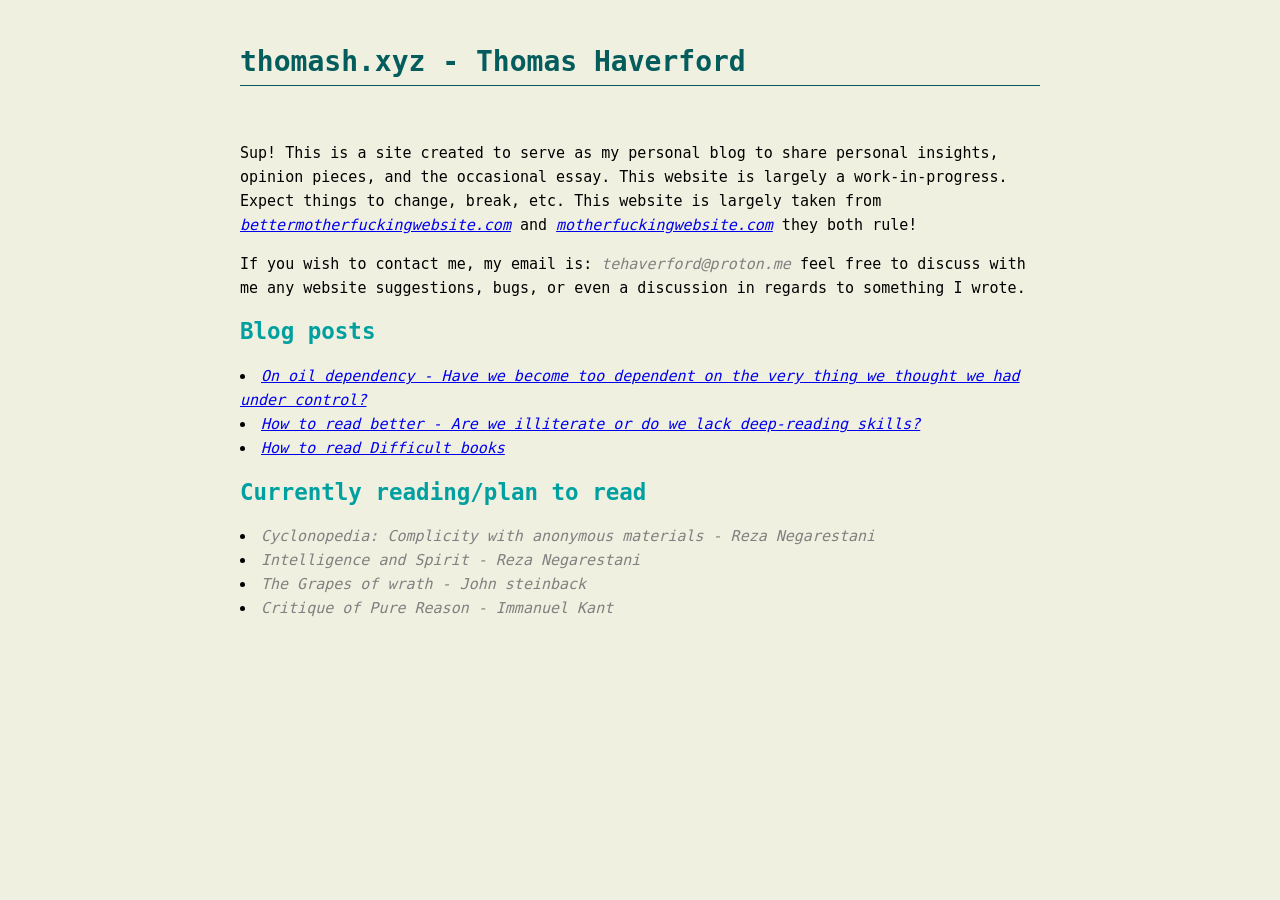
<file: index.html>
<html>
    <head>
        <title>Thomas Haverford</title>
        <meta charset="UTF-8">
        <link rel="stylesheet" href="style.css">
    </head>
    <body>
        <header>
            <div class="navigation-box">
                <b>thomash.xyz - Thomas Haverford</b>
            </div>
            <footer></footer>
            <p>
                Sup! This is a site created to serve as my personal blog to share personal insights,
                opinion pieces, and the occasional essay. This website is largely a work-in-progress. Expect things to change, break, etc.
                This website is largely taken from <i><a href="http://bettermotherfuckingwebsite.com/">bettermotherfuckingwebsite.com</a></i> and
                <i><a href="https://motherfuckingwebsite.com">motherfuckingwebsite.com</a></i> they both rule!
            </p>
            <p>
                If you wish to contact me, my email is: <i>tehaverford@proton.me</i> feel free to discuss with me any website suggestions, bugs, or even a discussion in regards to something I wrote.
            </p>
        </header>
        <h2>Blog posts</h2>
        <li>
            <i><a href="On-oil-dependency/">On oil dependency - Have we become too dependent on the very thing we thought we had under control?</a></i>
        </li>
        <li>
            <i><a href="How-To-Read-Better/">How to read better - Are we illiterate or do we lack deep-reading skills?</a></i>
        </li>
        <li>
            <i><a href="How-To-Read-Difficult-Books/">How to read Difficult books</a></i>
        </li>
        <h2>Currently reading/plan to read</h2>
        <li>
            <i>Cyclonopedia: Complicity with anonymous materials - Reza Negarestani</i>
        </li>
        <li>
            <i>Intelligence and Spirit - Reza Negarestani</i>
        </li>
        <li>
            <i>The Grapes of wrath - John steinback</i>
        </li>
        <li>
            <i>Critique of Pure Reason - Immanuel Kant</i>
        </li>
    </body>
</html>
</file>
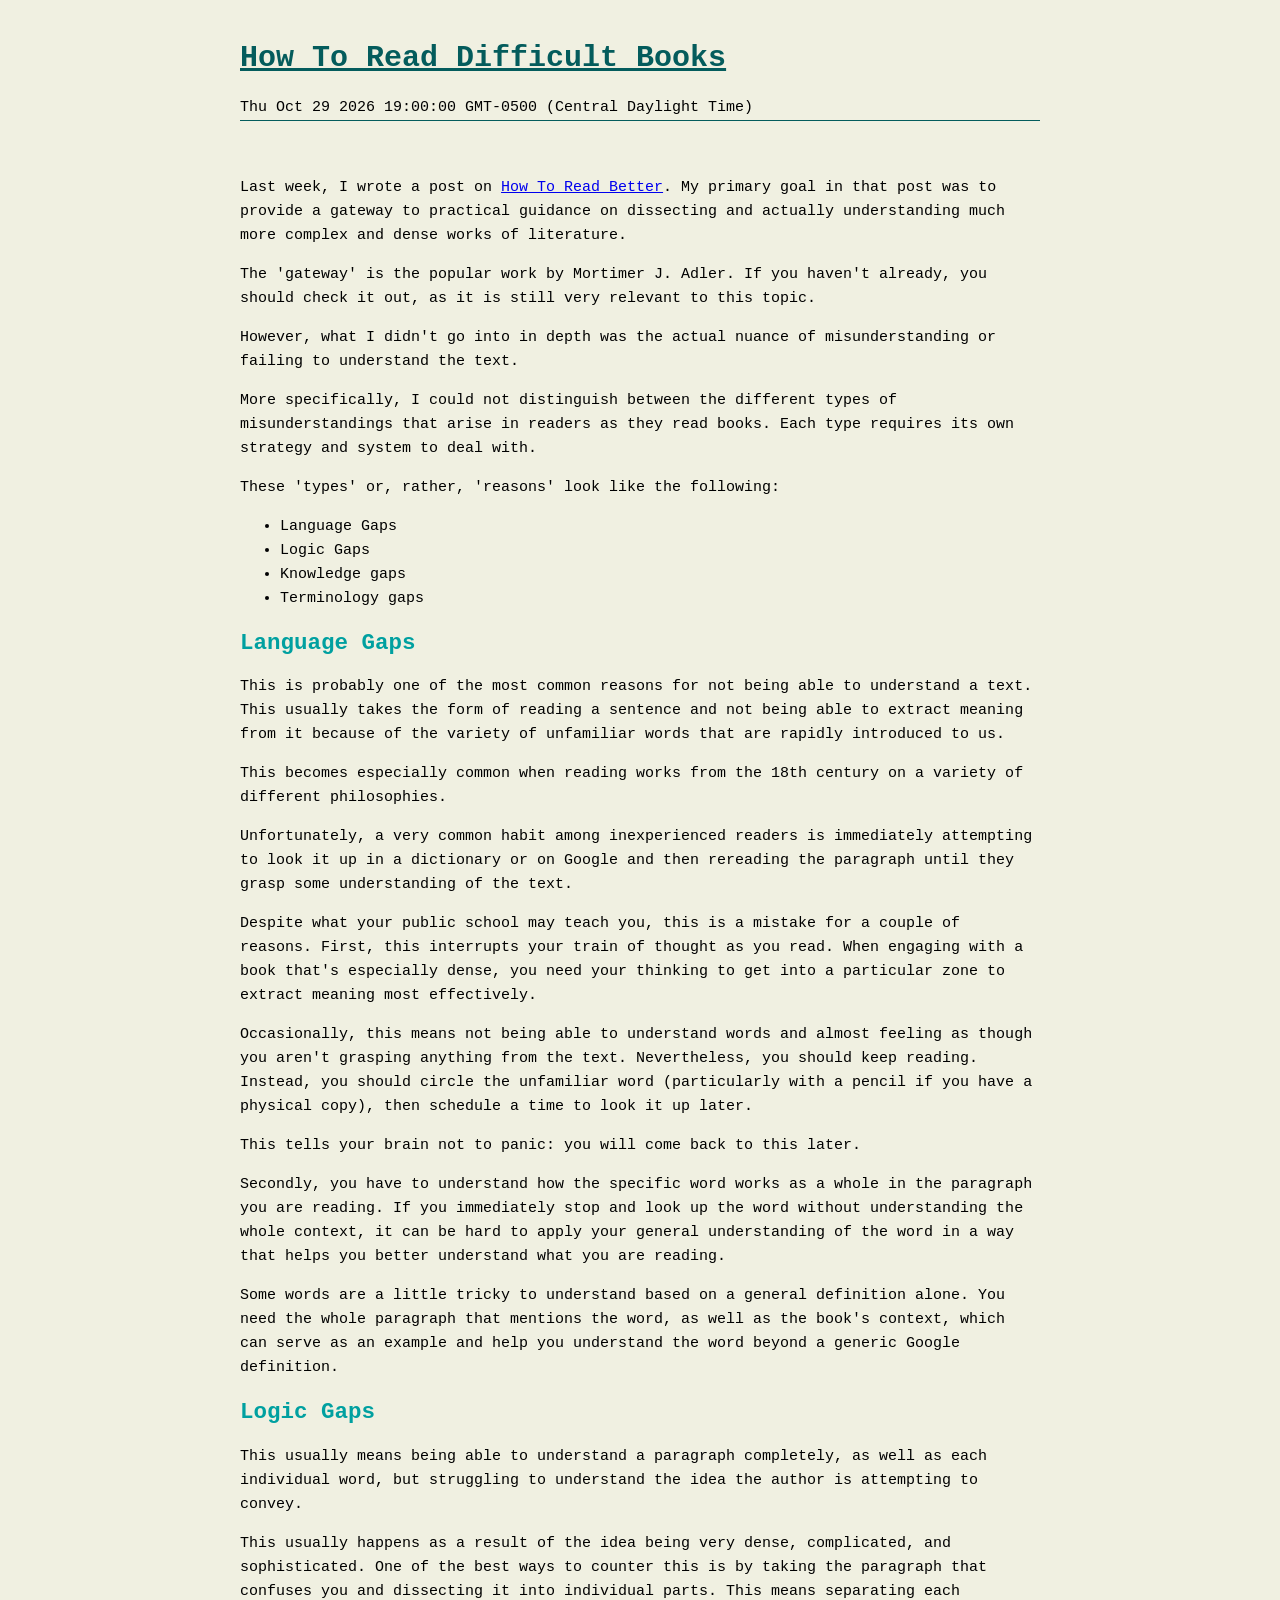
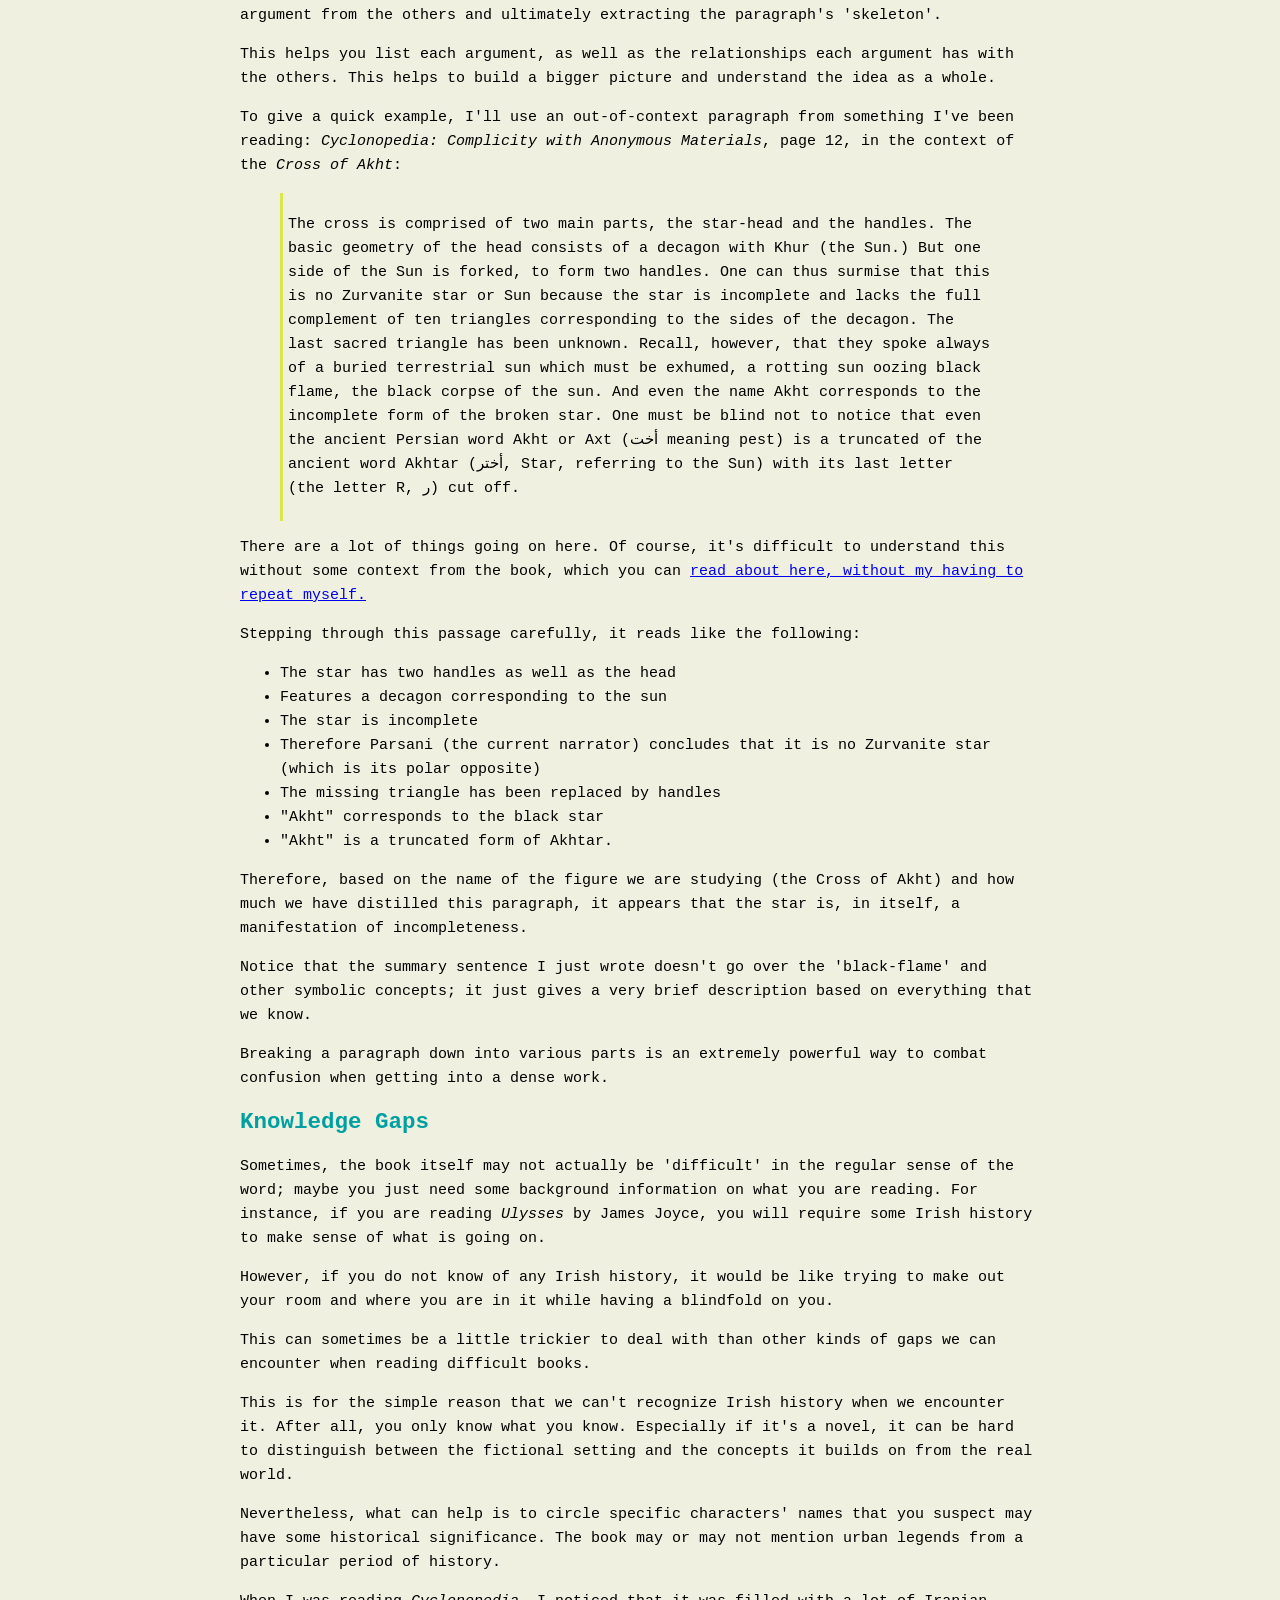
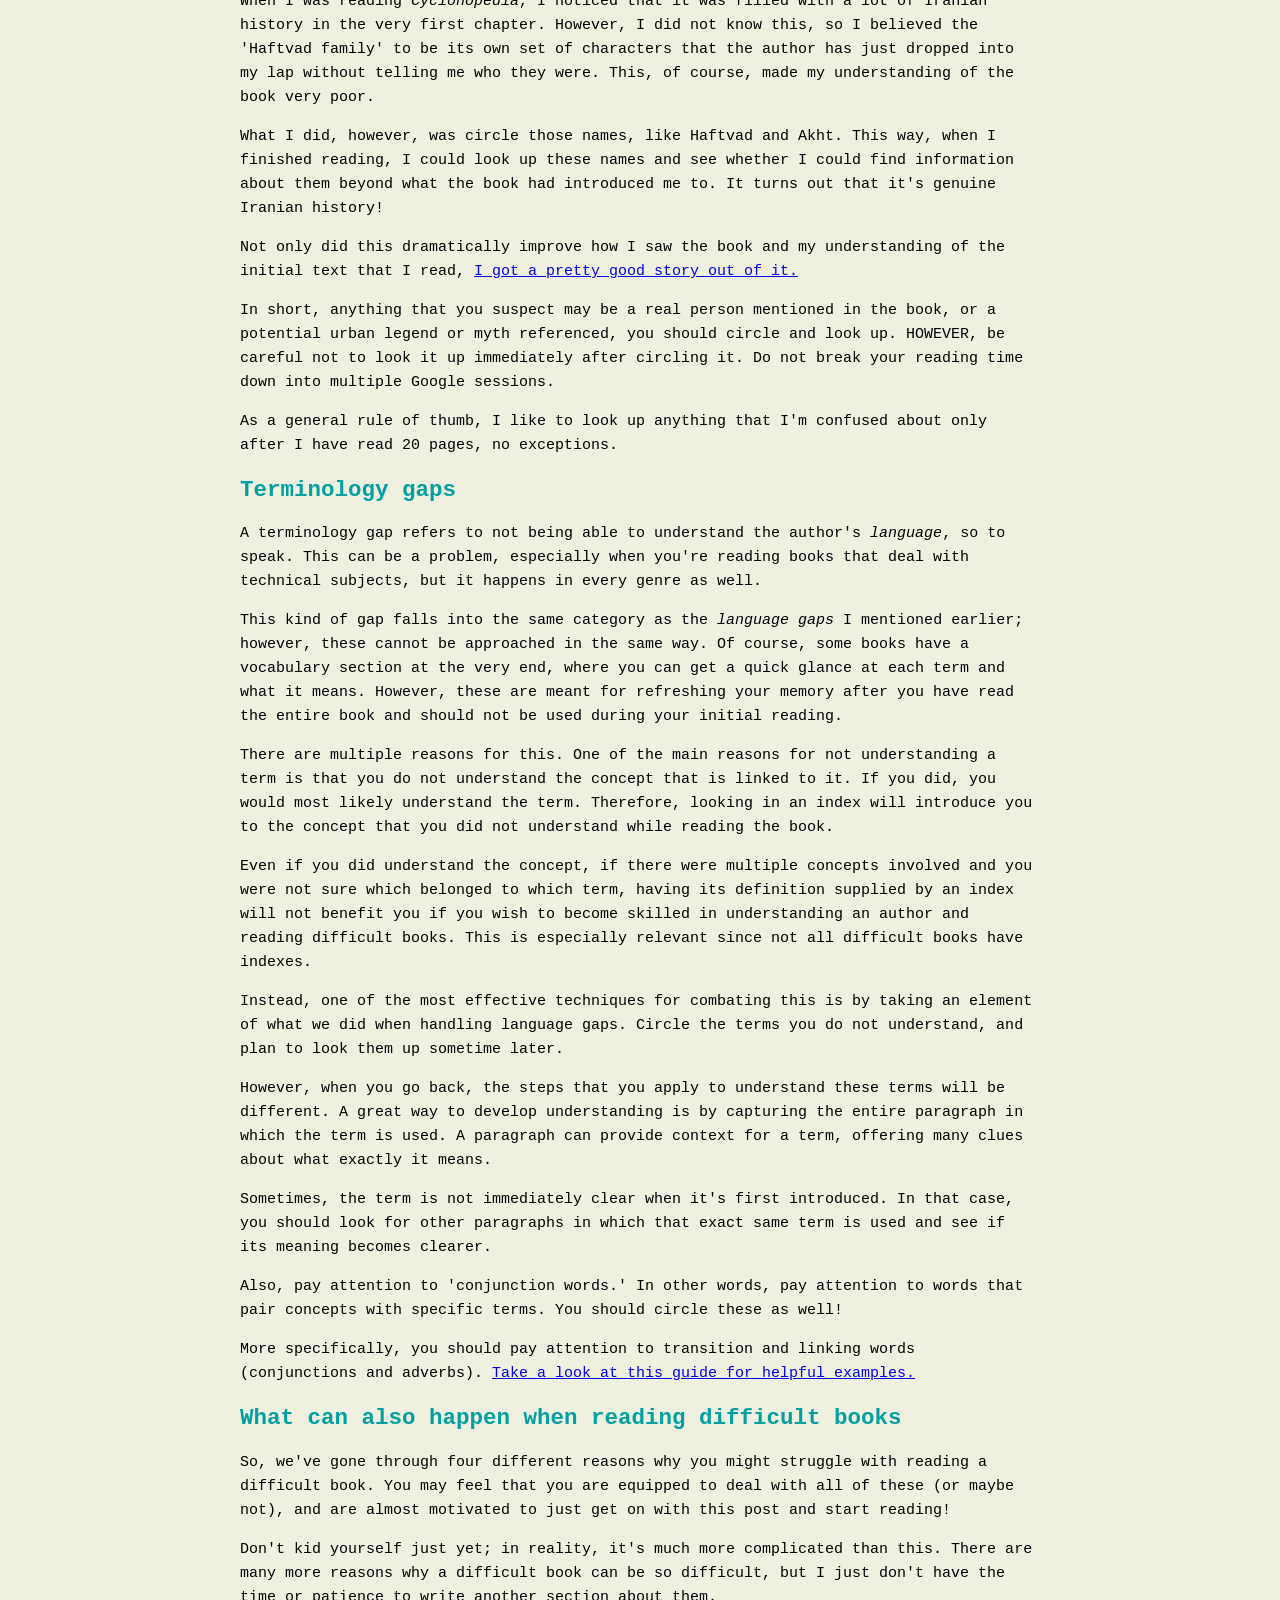
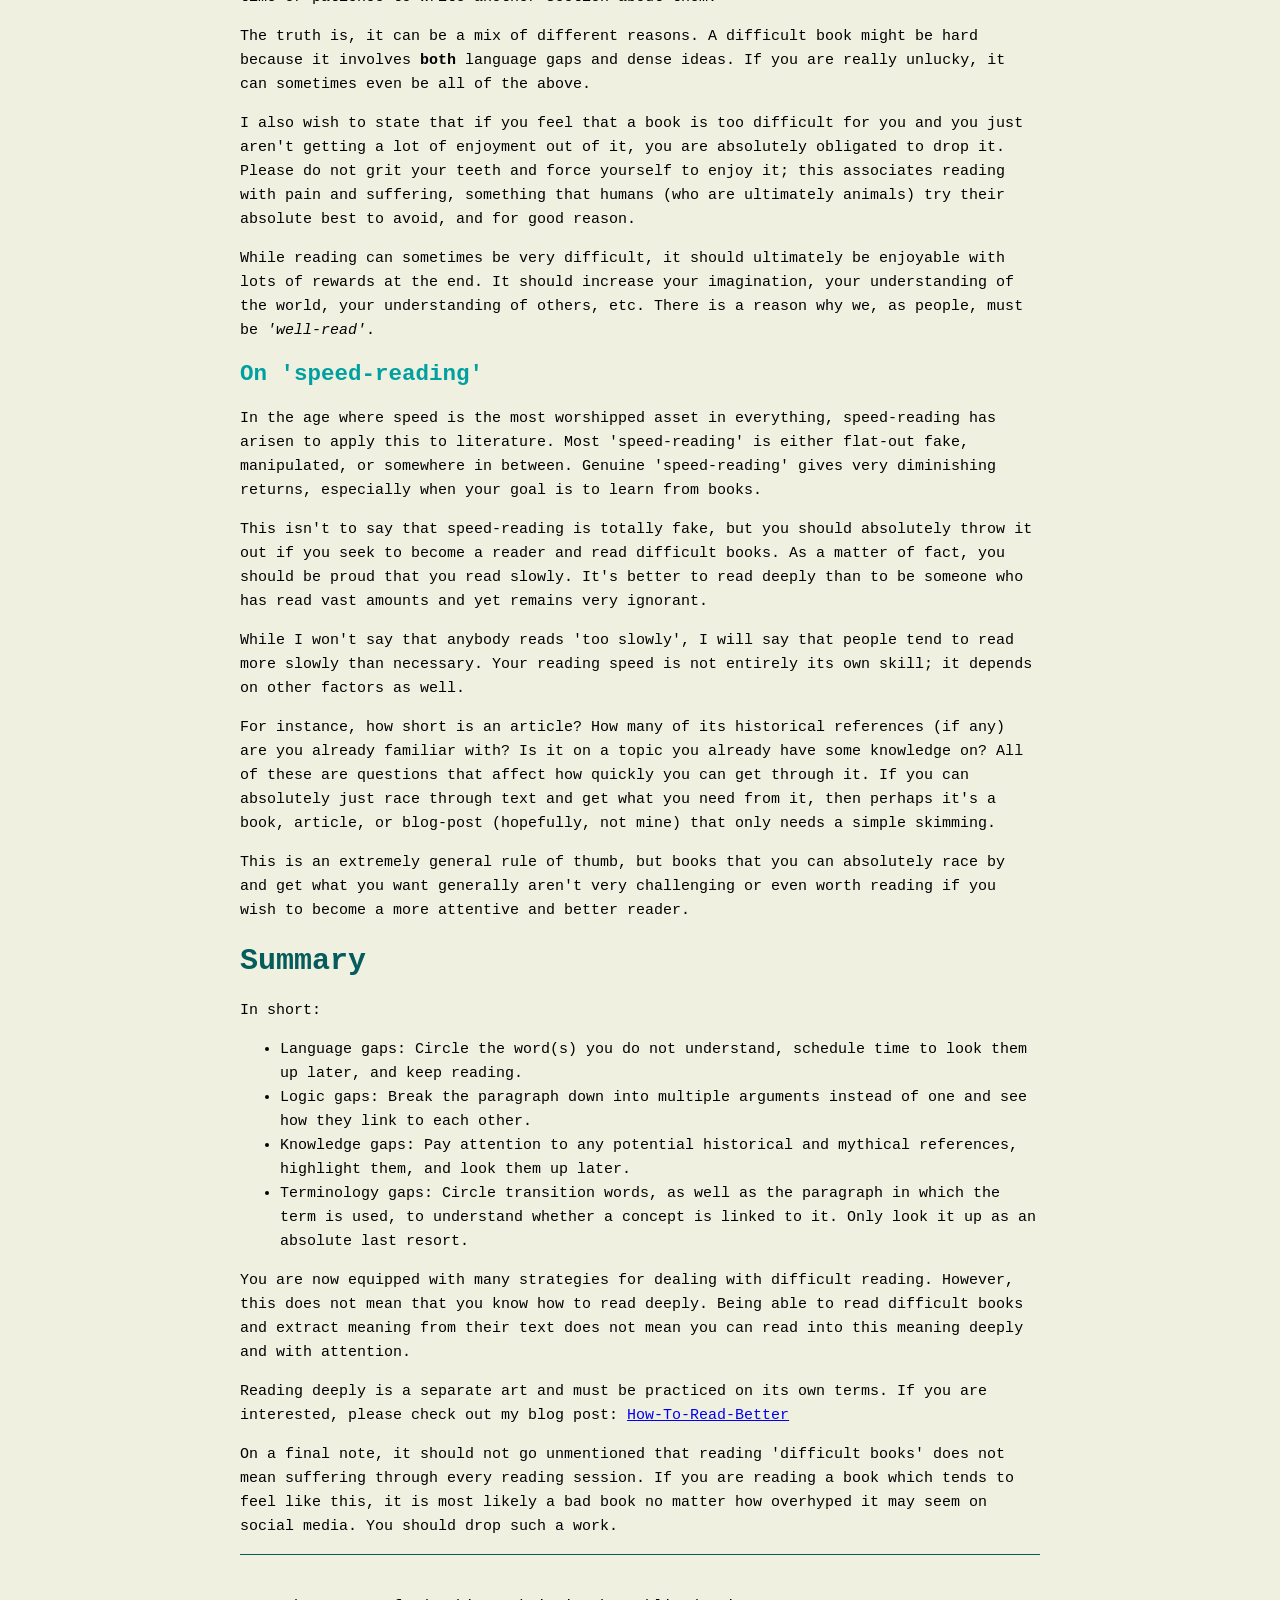
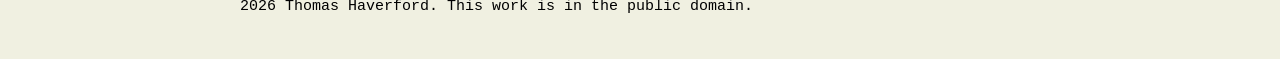
<file: How-To-Read-Difficult-Books/index.html>
<!DOCTYPE html>
<html lang="en">
<head>
    <meta charset="UTF-8">
    <meta name="viewport" content="width=device-width, initial-scale=1.0">
    <title>How To Read Difficult Books | Thomas Haverford</title>
    <link rel="stylesheet" href="../style.css">
</head>
<body>
    <header>
        <h1><u>How To Read Difficult Books</u></h1>
        <aside>Thu Oct 29 2026 19:00:00 GMT-0500 (Central Daylight Time)</aside>
        <footer></footer>
    </header>

    <main>
        <p>Last week, I wrote a post on <a href="https://thomash.xyz/How-To-Read-Better">How To Read Better</a>. My primary goal in that post was to provide a gateway to practical guidance on dissecting and actually understanding much more complex and dense works of literature.</p>
<p>The 'gateway' is the popular work by Mortimer J. Adler. If you haven't already, you should check it out, as it is still very relevant to this topic.</p>
<p>However, what I didn't go into in depth was the actual nuance of misunderstanding or failing to understand the text.</p>
<p>More specifically, I could not distinguish between the different types of misunderstandings that arise in readers as they read books. Each type requires its own strategy and system to deal with.</p>
<p>These 'types' or, rather, 'reasons' look like the following:</p>
<ul>
<li>Language Gaps</li>
<li>Logic Gaps</li>
<li>Knowledge gaps</li>
<li>Terminology gaps</li>
</ul>
<h2>Language Gaps</h2>
<p>This is probably one of the most common reasons for not being able to understand a text. This usually takes the form of reading a sentence and not being able to extract meaning from it because of the variety of unfamiliar words that are rapidly introduced to us.</p>
<p>This becomes especially common when reading works from the 18th century on a variety of different philosophies.</p>
<p>Unfortunately, a very common habit among inexperienced readers is immediately attempting to look it up in a dictionary or on Google and then rereading the paragraph until they grasp some understanding of the text.</p>
<p>Despite what your public school may teach you, this is a mistake for a couple of reasons. First, this interrupts your train of thought as you read. When engaging with a book that's especially dense, you need your thinking to get into a particular zone to extract meaning most effectively.</p>
<p>Occasionally, this means not being able to understand words and almost feeling as though you aren't grasping anything from the text. Nevertheless, you should keep reading. Instead, you should circle the unfamiliar word (particularly with a pencil if you have a physical copy), then schedule a time to look it up later.</p>
<p>This tells your brain not to panic: you will come back to this later.</p>
<p>Secondly, you have to understand how the specific word works as a whole in the paragraph you are reading. If you immediately stop and look up the word without understanding the whole context, it can be hard to apply your general understanding of the word in a way that helps you better understand what you are reading.</p>
<p>Some words are a little tricky to understand based on a general definition alone. You need the whole paragraph that mentions the word, as well as the book's context, which can serve as an example and help you understand the word beyond a generic Google definition.</p>
<h2>Logic Gaps</h2>
<p>This usually means being able to understand a paragraph completely, as well as each individual word, but struggling to understand the idea the author is attempting to convey.</p>
<p>This usually happens as a result of the idea being very dense, complicated, and sophisticated. One of the best ways to counter this is by taking the paragraph that confuses you and dissecting it into individual parts. This means separating each argument from the others and ultimately extracting the paragraph's 'skeleton'.</p>
<p>This helps you list each argument, as well as the relationships each argument has with the others. This helps to build a bigger picture and understand the idea as a whole.</p>
<p>To give a quick example, I'll use an out-of-context paragraph from something I've been reading: <em>Cyclonopedia: Complicity with Anonymous Materials</em>, page 12, in the context of the <em>Cross of Akht</em>:</p>
<blockquote>
<p>The cross is comprised of two main parts, the star-head and the handles. The basic geometry of the head consists of a decagon with Khur (the Sun.) But one side of the Sun is forked, to form two handles. One can thus surmise that this is no Zurvanite star or Sun because the star is incomplete and lacks the full complement of ten triangles corresponding to the sides of the decagon. The last sacred triangle has been unknown. Recall, however, that they spoke always of a buried terrestrial sun which must be exhumed, a rotting sun oozing black flame, the black corpse of the sun. And even the name Akht corresponds to the incomplete form of the broken star. One must be blind not to notice that even the ancient Persian word Akht or Axt (أخت meaning pest) is a truncated of the ancient word Akhtar (أختر, Star, referring to the Sun) with its last letter (the letter R, ر) cut off.</p>
</blockquote>
<p>There are a lot of things going on here. Of course, it's difficult to understand this without some context from the book, which you can <a href="https://thomash.xyz/On-oil-dependency/">read about here, without my having to repeat myself.</a></p>
<p>Stepping through this passage carefully, it reads like the following:</p>
<ul>
<li>The star has two handles as well as the head</li>
<li>Features a decagon corresponding to the sun</li>
<li>The star is incomplete</li>
<li>Therefore Parsani (the current narrator) concludes that it is no Zurvanite star (which is its polar opposite)</li>
<li>The missing triangle has been replaced by handles</li>
<li>&quot;Akht&quot; corresponds to the black star</li>
<li>&quot;Akht&quot; is a truncated form of Akhtar.</li>
</ul>
<p>Therefore, based on the name of the figure we are studying (the Cross of Akht) and how much we have distilled this paragraph, it appears that the star is, in itself,
a manifestation of incompleteness.</p>
<p>Notice that the summary sentence I just wrote doesn't go over the 'black-flame' and other symbolic concepts; it just gives a very brief description based on everything that we know.</p>
<p>Breaking a paragraph down into various parts is an extremely powerful way to combat confusion when getting into a dense work.</p>
<h2>Knowledge Gaps</h2>
<p>Sometimes, the book itself may not actually be 'difficult' in the regular sense of the word; maybe you just need some background information on what you are reading. For instance,
if you are reading <em>Ulysses</em> by James Joyce, you will require some Irish history to make sense of what is going on.</p>
<p>However, if you do not know of any Irish history, it would be like trying to make out your room and where you are in it while having a blindfold on you.</p>
<p>This can sometimes be a little trickier to deal with than other kinds of gaps we can encounter when reading difficult books.</p>
<p>This is for the simple reason that we can't recognize Irish history when we encounter it. After all, you only know what you know. Especially if it's a novel, it can be hard to distinguish between the fictional setting and the concepts it builds on from the real world.</p>
<p>Nevertheless, what can help is to circle specific characters' names that you suspect may have some historical significance. The book may or may not mention urban legends
from a particular period of history.</p>
<p>When I was reading <em>Cyclonopedia</em>, I noticed that it was filled with a lot of Iranian history in the very first chapter. However, I did not know this, so I believed the 'Haftvad family' to be its own set of characters that the author has just dropped into my lap without telling me who they were. This, of course, made my understanding of the book very poor.</p>
<p>What I did, however, was circle those names, like Haftvad and Akht. This way, when I finished reading, I could look up these names and see whether I could find information about them beyond what the book had introduced me to. It turns out that it's genuine Iranian history!</p>
<p>Not only did this dramatically improve how I saw the book and my understanding of the initial text that I read, <a href="https://en.wikipedia.org/wiki/Haftv%C4%81d">I got a pretty good story out of it.</a></p>
<p>In short, anything that you suspect may be a real person mentioned in the book, or a potential urban legend or myth referenced, you should circle and look up. HOWEVER, be careful not to look it up immediately after circling it. Do not break your reading time down into multiple Google sessions.</p>
<p>As a general rule of thumb, I like to look up anything that I'm confused about only after I have read 20 pages, no exceptions.</p>
<h2>Terminology gaps</h2>
<p>A terminology gap refers to not being able to understand the author's <em>language</em>, so to speak. This can be a problem, especially when you're reading books that deal with technical subjects, but it happens in every genre as well.</p>
<p>This kind of gap falls into the same category as the <em>language gaps</em> I mentioned earlier; however, these cannot be approached in the same way. Of course, some books have a vocabulary section at the very end, where you can get a quick glance at each term and what it means. However, these are meant for refreshing your memory after you have read the entire book and should not be used during your initial reading.</p>
<p>There are multiple reasons for this. One of the main reasons for not understanding a term is that you do not understand the concept that is linked to it. If you did, you
would most likely understand the term. Therefore, looking in an index will introduce you to the concept that you did not understand while reading the book.</p>
<p>Even if you did understand the concept, if there were multiple concepts involved and you were not sure which belonged to which term, having its definition supplied by an index will not benefit you if you wish to become skilled in understanding an author and reading difficult books. This is especially relevant since not all difficult books have indexes.</p>
<p>Instead, one of the most effective techniques for combating this is by taking an element of what we did when handling language gaps. Circle the terms you do not understand, and plan to look them up sometime later.</p>
<p>However, when you go back, the steps that you apply to understand these terms will be different. A great way to develop understanding is by capturing the entire paragraph in which the term is used. A paragraph can provide context for a term, offering many clues about what exactly it means.</p>
<p>Sometimes, the term is not immediately clear when it's first introduced. In that case, you should look for other paragraphs in which that exact same term is used and see if its meaning becomes clearer.</p>
<p>Also, pay attention to 'conjunction words.' In other words, pay attention to words that pair concepts with specific terms. You should circle these as well!</p>
<p>More specifically, you should pay attention to transition and linking words (conjunctions and adverbs). <a href="https://libguides.staffs.ac.uk/academic_writing/linking">Take a look at this guide for helpful examples.</a></p>
<h2>What can also happen when reading difficult books</h2>
<p>So, we've gone through four different reasons why you might struggle with reading a difficult book. You may feel that you are equipped to deal with all of these (or maybe not), and are almost motivated to just get on with this post and start reading!</p>
<p>Don't kid yourself just yet; in reality, it's much more complicated than this. There are many more reasons why a difficult book can be so difficult, but I just don't have the time or patience to write another section about them.</p>
<p>The truth is, it can be a mix of different reasons. A difficult book might be hard because it involves <strong>both</strong> language gaps and dense ideas. If you are really unlucky, it can sometimes even be all of the above.</p>
<p>I also wish to state that if you feel that a book is too difficult for you and you just aren't getting a lot of enjoyment out of it, you are absolutely obligated to drop it. Please do not grit your teeth and force yourself to enjoy it; this associates reading with pain and suffering, something that humans (who are ultimately animals) try their absolute best to avoid, and for good reason.</p>
<p>While reading can sometimes be very difficult, it should ultimately be enjoyable with lots of rewards at the end. It should increase your imagination, your understanding of the world, your understanding of others, etc. There is a reason why we, as people, must be <em>'well-read'</em>.</p>
<h2>On 'speed-reading'</h2>
<p>In the age where speed is the most worshipped asset in everything, speed-reading has arisen to apply this to literature. Most 'speed-reading' is either flat-out fake, manipulated, or somewhere in between. Genuine 'speed-reading' gives very diminishing returns, especially when your goal is to learn from books.</p>
<p>This isn't to say that speed-reading is totally fake, but you should absolutely throw it out if you seek to become a reader and read difficult books. As a matter of fact, you should be proud that you read slowly. It's better to read deeply than to be someone who has read vast amounts and yet remains very ignorant.</p>
<p>While I won't say that anybody reads 'too slowly', I will say that people tend to read more slowly than necessary. Your reading speed is not entirely its own skill; it depends on other factors as well.</p>
<p>For instance, how short is an article? How many of its historical references (if any) are you already familiar with? Is it on a topic you already have some knowledge on? All of these are questions that affect how quickly you can get through it. If you can absolutely just race through text and get what you need from it, then perhaps it's a book, article, or blog-post (hopefully, not mine) that only needs a simple skimming.</p>
<p>This is an extremely general rule of thumb, but books that you can absolutely race by and get what you want generally aren't very challenging or even worth reading if you wish to become a more attentive and better reader.</p>
<h1>Summary</h1>
<p>In short:</p>
<ul>
<li>Language gaps: Circle the word(s) you do not understand, schedule time to look them up later, and keep reading.</li>
<li>Logic gaps: Break the paragraph down into multiple arguments instead of one and see how they link to each other.</li>
<li>Knowledge gaps: Pay attention to any potential historical and mythical references, highlight them, and look them up later.</li>
<li>Terminology gaps: Circle transition words, as well as the paragraph in which the term is used, to understand whether a concept is linked to it. Only look it up as an absolute last resort.</li>
</ul>
<p>You are now equipped with many strategies for dealing with difficult reading. However, this does not mean that you know how to read deeply. Being able to read difficult books and extract meaning from their text does not mean you can read into this meaning deeply and with attention.</p>
<p>Reading deeply is a separate art and must be practiced on its own terms. If you are interested, please check out my blog post: <a href="https://thomash.xyz/How-To-Read-Better">How-To-Read-Better</a></p>
<p>On a final note, it should not go unmentioned that reading 'difficult books' does not mean suffering through every reading session. If you are reading a book which tends to feel like this, it is most likely a bad book no matter how overhyped it may seem on social media. You should drop such a work.</p>

        <footer></footer>
        2026 Thomas Haverford. This work is in the public domain.
    </main>
</body>
</html>
</file>
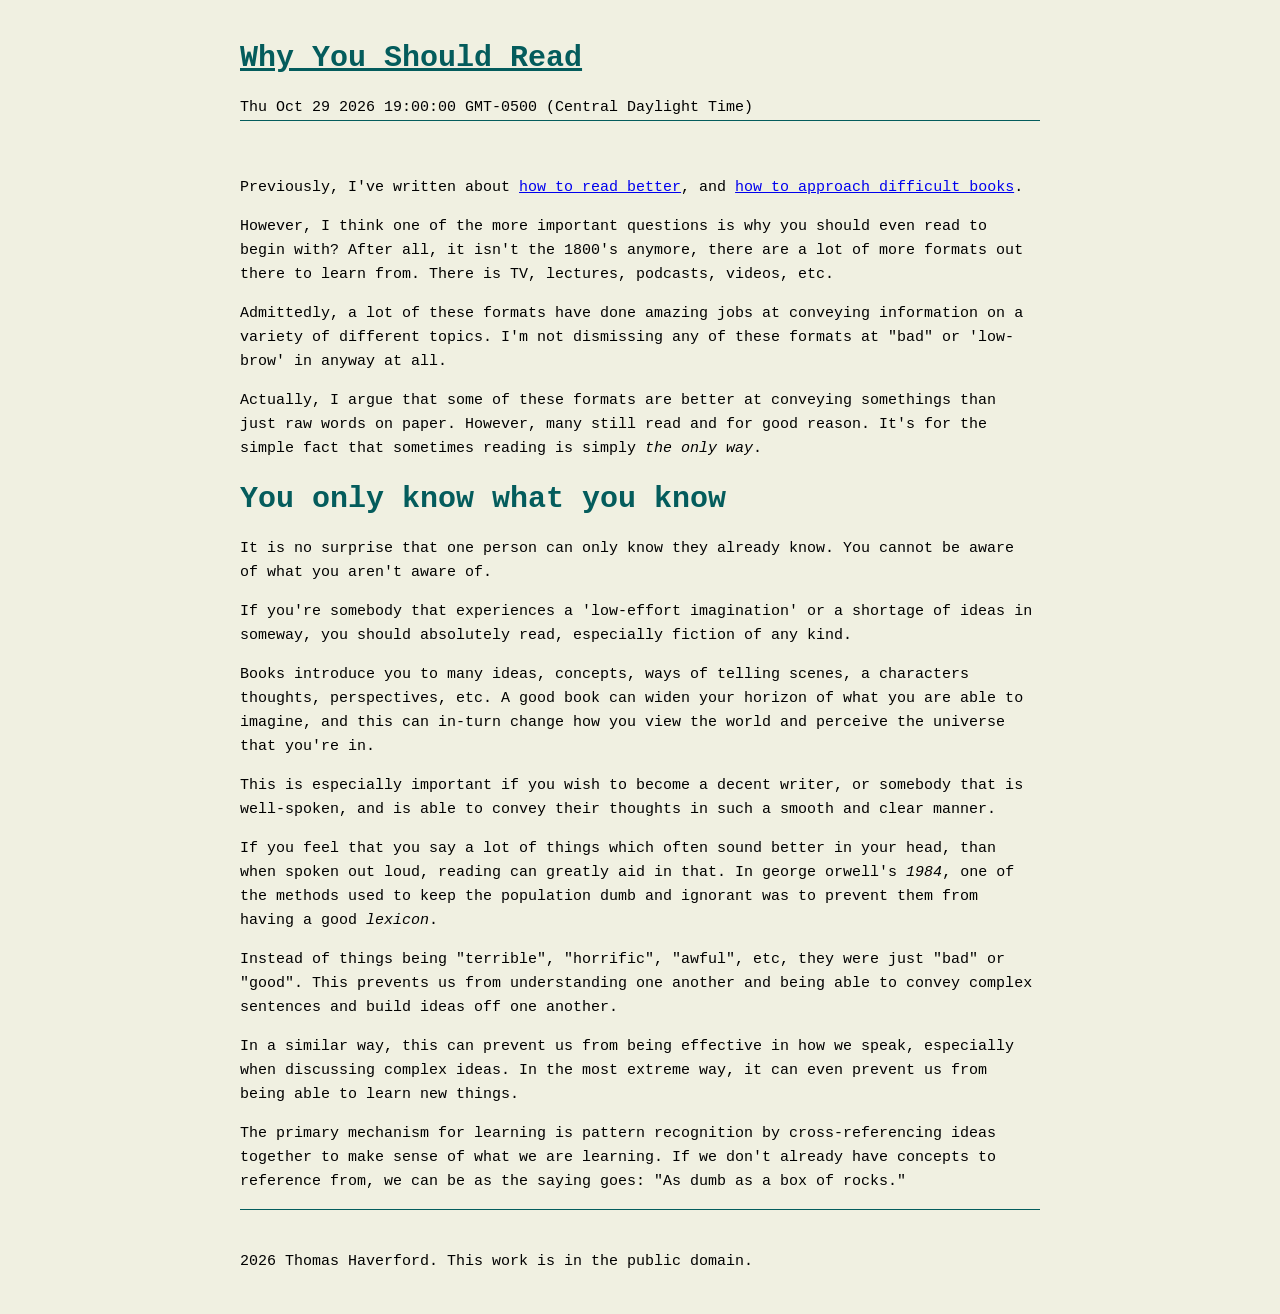
<file: Why-You-Should-Read-Books/index.html>
<!DOCTYPE html>
<html lang="en">
<head>
    <meta charset="UTF-8">
    <meta name="viewport" content="width=device-width, initial-scale=1.0">
    <title>Why You Should Read | Thomas Haverford</title>
    <link rel="stylesheet" href="../style.css">
</head>
<body>
    <header>
        <h1><u>Why You Should Read</u></h1>
        <aside>Thu Oct 29 2026 19:00:00 GMT-0500 (Central Daylight Time)</aside>
        <footer></footer>
    </header>

    <main>
        <p>Previously, I've written about <a href="https://thomash.xyz/How-To-Read-Better/">how to read better</a>, and <a href="https://thomash.xyz/How-To-Read-Difficult-Books/">how to approach difficult books</a>.</p>
<p>However, I think one of the more important questions is why you should even read to begin with? After all, it isn't the 1800's anymore, there are a lot of more formats out there to learn from. There is TV, lectures, podcasts, videos, etc.</p>
<p>Admittedly, a lot of these formats have done amazing jobs at conveying information on a variety of different topics. I'm not dismissing any of these formats at &quot;bad&quot; or 'low-brow' in anyway at all.</p>
<p>Actually, I argue that some of these formats are better at conveying somethings than just raw words on paper. However, many still read and for good reason. It's for the simple fact that sometimes reading is simply <em>the only way</em>.</p>
<h1>You only know what you know</h1>
<p>It is no surprise that one person can only know they already know. You cannot be aware of what you aren't aware of.</p>
<p>If you're somebody that experiences a 'low-effort imagination' or a shortage of ideas in someway, you should absolutely read, especially fiction of any kind.</p>
<p>Books introduce you to many ideas, concepts, ways of telling scenes, a characters thoughts, perspectives, etc. A good book can widen your horizon of what you are able to imagine, and this can in-turn change how you view the world and perceive the universe that you're in.</p>
<p>This is especially important if you wish to become a decent writer, or somebody that is well-spoken, and is able to convey their thoughts in such a smooth and clear manner.</p>
<p>If you feel that you say a lot of things which often sound better in your head, than when spoken out loud, reading can greatly aid in that. In george orwell's <em>1984</em>, one of the methods used to keep the population dumb and ignorant was to prevent them from having a good <em>lexicon</em>.</p>
<p>Instead of things being &quot;terrible&quot;, &quot;horrific&quot;, &quot;awful&quot;, etc, they were just &quot;bad&quot; or &quot;good&quot;. This prevents us from understanding one another and being able to convey complex sentences and build ideas off one another.</p>
<p>In a similar way, this can prevent us from being effective in how we speak, especially when discussing complex ideas. In the most extreme way, it can even prevent us from being able to learn new things.</p>
<p>The primary mechanism for learning is pattern recognition by cross-referencing ideas together to make sense of what we are learning. If we don't already have concepts to reference from, we can be as the saying goes: &quot;As dumb as a box of rocks.&quot;</p>

        <footer></footer>
        2026 Thomas Haverford. This work is in the public domain.
    </main>
</body>
</html>
</file>
<file: style.css>
@keyframes flicker {
  0% {
    opacity: 0.27861;
  }
  5% {
    opacity: 0.34769;
  }
  10% {
    opacity: 0.23604;
  }
  15% {
    opacity: 0.90626;
  }
  20% {
    opacity: 0.18128;
  }
  25% {
    opacity: 0.83891;
  }
  30% {
    opacity: 0.65583;
  }
  35% {
    opacity: 0.67807;
  }
  40% {
    opacity: 0.26559;
  }
  45% {
    opacity: 0.84693;
  }
  50% {
    opacity: 0.96019;
  }
  55% {
    opacity: 0.08594;
  }
  60% {
    opacity: 0.20313;
  }
  65% {
    opacity: 0.71988;
  }
  70% {
    opacity: 0.53455;
  }
  75% {
    opacity: 0.37288;
  }
  80% {
    opacity: 0.71428;
  }
  85% {
    opacity: 0.70419;
  }
  90% {
    opacity: 0.7003;
  }
  95% {
    opacity: 0.36108;
  }
  100% {
    opacity: 0.24387;
  }
}
@keyframes textShadow {
  0% {
    text-shadow: 0.4389924193300864px 0 1px rgba(0,30,255,0.5), -0.4389924193300864px 0 1px rgba(255,0,80,0.3), 0 0 3px;
  }
  5% {
    text-shadow: 2.7928974010788217px 0 1px rgba(0,30,255,0.5), -2.7928974010788217px 0 1px rgba(255,0,80,0.3), 0 0 3px;
  }
  10% {
    text-shadow: 0.02956275843481219px 0 1px rgba(0,30,255,0.5), -0.02956275843481219px 0 1px rgba(255,0,80,0.3), 0 0 3px;
  }
  15% {
    text-shadow: 0.40218538552878136px 0 1px rgba(0,30,255,0.5), -0.40218538552878136px 0 1px rgba(255,0,80,0.3), 0 0 3px;
  }
  20% {
    text-shadow: 3.4794037899852017px 0 1px rgba(0,30,255,0.5), -3.4794037899852017px 0 1px rgba(255,0,80,0.3), 0 0 3px;
  }
  25% {
    text-shadow: 1.6125630401149584px 0 1px rgba(0,30,255,0.5), -1.6125630401149584px 0 1px rgba(255,0,80,0.3), 0 0 3px;
  }
  30% {
    text-shadow: 0.7015590085143956px 0 1px rgba(0,30,255,0.5), -0.7015590085143956px 0 1px rgba(255,0,80,0.3), 0 0 3px;
  }
  35% {
    text-shadow: 3.896914047650351px 0 1px rgba(0,30,255,0.5), -3.896914047650351px 0 1px rgba(255,0,80,0.3), 0 0 3px;
  }
  40% {
    text-shadow: 3.870905614848819px 0 1px rgba(0,30,255,0.5), -3.870905614848819px 0 1px rgba(255,0,80,0.3), 0 0 3px;
  }
  45% {
    text-shadow: 2.231056963361899px 0 1px rgba(0,30,255,0.5), -2.231056963361899px 0 1px rgba(255,0,80,0.3), 0 0 3px;
  }
  50% {
    text-shadow: 0.08084290417898504px 0 1px rgba(0,30,255,0.5), -0.08084290417898504px 0 1px rgba(255,0,80,0.3), 0 0 3px;
  }
  55% {
    text-shadow: 2.3758461067427543px 0 1px rgba(0,30,255,0.5), -2.3758461067427543px 0 1px rgba(255,0,80,0.3), 0 0 3px;
  }
  60% {
    text-shadow: 2.202193051050636px 0 1px rgba(0,30,255,0.5), -2.202193051050636px 0 1px rgba(255,0,80,0.3), 0 0 3px;
  }
  65% {
    text-shadow: 2.8638780614874975px 0 1px rgba(0,30,255,0.5), -2.8638780614874975px 0 1px rgba(255,0,80,0.3), 0 0 3px;
  }
  70% {
    text-shadow: 0.48874025155497314px 0 1px rgba(0,30,255,0.5), -0.48874025155497314px 0 1px rgba(255,0,80,0.3), 0 0 3px;
  }
  75% {
    text-shadow: 1.8948491305757957px 0 1px rgba(0,30,255,0.5), -1.8948491305757957px 0 1px rgba(255,0,80,0.3), 0 0 3px;
  }
  80% {
    text-shadow: 0.0833037308038857px 0 1px rgba(0,30,255,0.5), -0.0833037308038857px 0 1px rgba(255,0,80,0.3), 0 0 3px;
  }
  85% {
    text-shadow: 0.09769827255241735px 0 1px rgba(0,30,255,0.5), -0.09769827255241735px 0 1px rgba(255,0,80,0.3), 0 0 3px;
  }
  90% {
    text-shadow: 3.443339761481782px 0 1px rgba(0,30,255,0.5), -3.443339761481782px 0 1px rgba(255,0,80,0.3), 0 0 3px;
  }
  95% {
    text-shadow: 2.1841838852799786px 0 1px rgba(0,30,255,0.5), -2.1841838852799786px 0 1px rgba(255,0,80,0.3), 0 0 3px;
  }
  100% {
    text-shadow: 2.6208764473832513px 0 1px rgba(0,30,255,0.5), -2.6208764473832513px 0 1px rgba(255,0,80,0.3), 0 0 3px;
  }
}
.crt::after {
  content: " ";
  display: block;
  position: fixed;
  top: 0;
  left: 0;
  bottom: 0;
  right: 0;
  background: rgba(18, 16, 16, 0.1);
  opacity: 0;
  z-index: 2;
  pointer-events: none;
  animation: flicker 0.15s infinite;
}
.crt::before {
  content: " ";
  display: block;
  position: fixed;
  top: 0;
  left: 0;
  bottom: 0;
  right: 0;
  background: linear-gradient(rgba(18, 16, 16, 0) 50%, rgba(0, 0, 0, 0.25) 50%), linear-gradient(90deg, rgba(255, 0, 0, 0.06), rgba(0, 255, 0, 0.02), rgba(0, 0, 255, 0.06));
  z-index: 2;
  background-size: 100% 2px, 3px 100%;
  pointer-events: none;
}

body {
                margin: 40px auto;
                max-width: 650px;
                line-height: 1.6;
                font-size: 18px;
                color: #000000;
                padding: 0 10px;
                background-color: rgb(240, 240, 225);

                max-width: 800px;
                margin-left: auto;
                margin-right: auto;

                /* font-family: 'Inter', -apple-system, BlinkMacSystemFont, 'Segoe UI', sans-serif; */
                /* font-family: "Garamond", Georgia, serif, 'Noto Color Emoji', 'Apple Color Emoji', 'Segoe UI Emoji' ; */
                font-family: monospace, monospace;
                font-size: 15px;
            }

            h1,h2,h3 {
                line-height: 1.2;
                margin-left: auto;
                margin-right: auto;
            }

            h1 {
              color: rgb(4, 92, 92);
            }

            h2 {
              color: rgb(0, 160, 160);
            }

footer {
  /* This creates the footer line */
  border-top: 1px solid rgb(4, 92, 92);
  
  /* Adds space inside the footer, below the line */
  padding: 20px 0;
  
  /* Centers your text */
  text-align: center; 
  
  /* Optional: keeps footer at the bottom of the viewport if content is short */
  margin-top: auto; 
}

.navigation-box {
  /* This creates the footer line */
  text-align: left;
  font-size: 28px;
  font-family: monospace;
  color: rgb(4, 92, 92);
}

.article-content {
  font-family: monospace, monospace;
  border: 3px solid #acbdbb;
  padding: 15px;
  background-color: black;
}

.quote {
  border-left: 3px solid rgba(207, 228, 18, 0.733);
  padding: 5px;
}

img {
  max-width: 100%;
  max-height: 50%;
  display: block;
  margin-left: auto;
  margin-right: auto;
  border: 3px solid rgb(68, 54, 54);
}

i {
  color: grey;
}

blockquote {
  border-left: 3px solid rgba(207, 228, 18, 0.733);
  padding: 5px;
}
</file>
